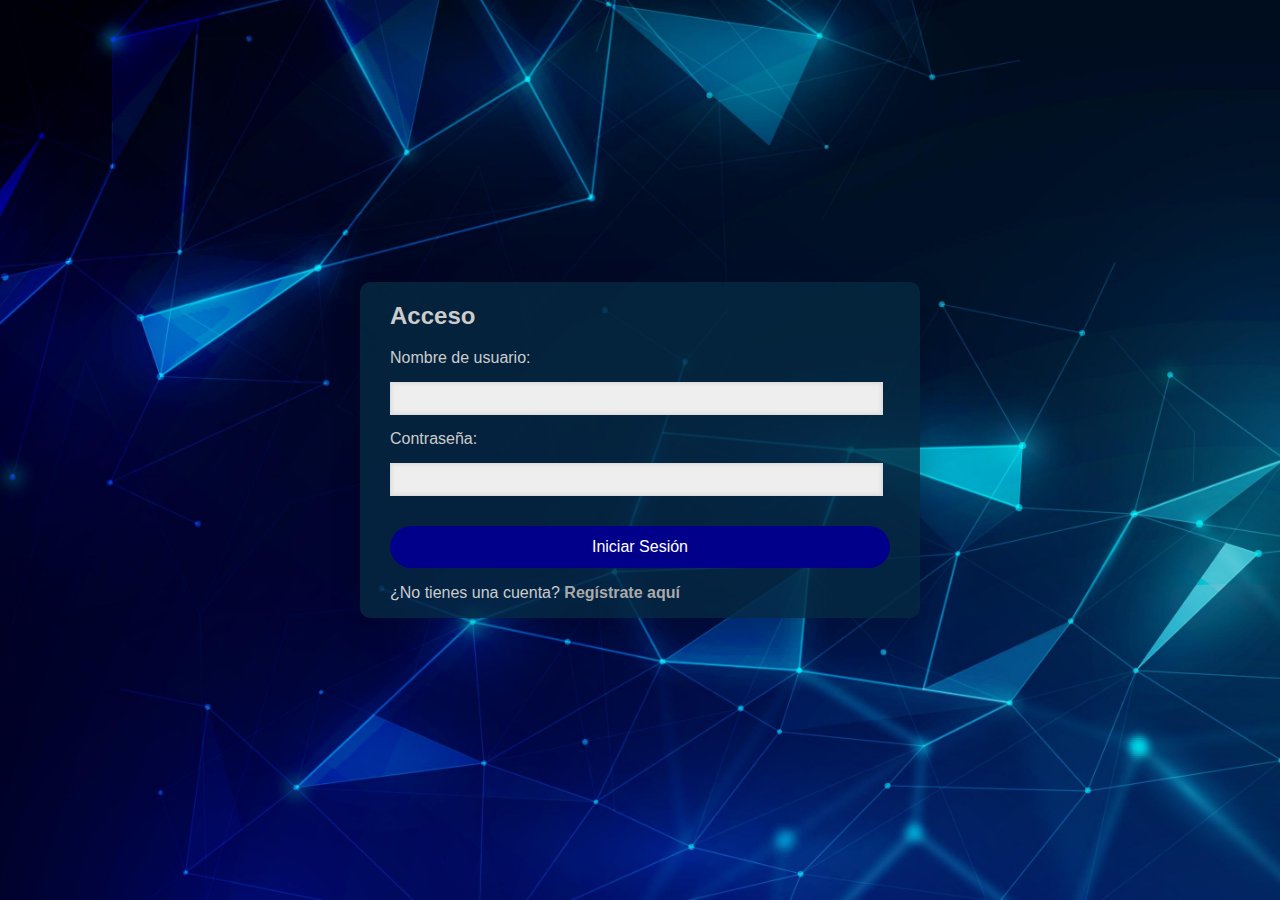
<file: index.html>
<!DOCTYPE html>
<html lang="en">
<head>
    <meta charset="UTF-8">
    <title>ModaManage - Inicio de Sesión</title>
    <link rel="stylesheet" href="css/login1.css">
</head>
<body>
    <div class="container">
        <div class="login-form">
            <h2>Acceso</h2>
            <form action="login.php" method="POST">
                <label for="username">Nombre de usuario:</label>
                <input type="text" id="username" name="username" required>
                <label for="password">Contraseña:</label>
                <input type="password" id="password" name="password" required>
                <button type="submit">Iniciar Sesión</button>
            </form>
            <p>¿No tienes una cuenta? <a href="register.html">Regístrate aquí</a></p>
        </div>
    </div>
</body>
</html>
</file>
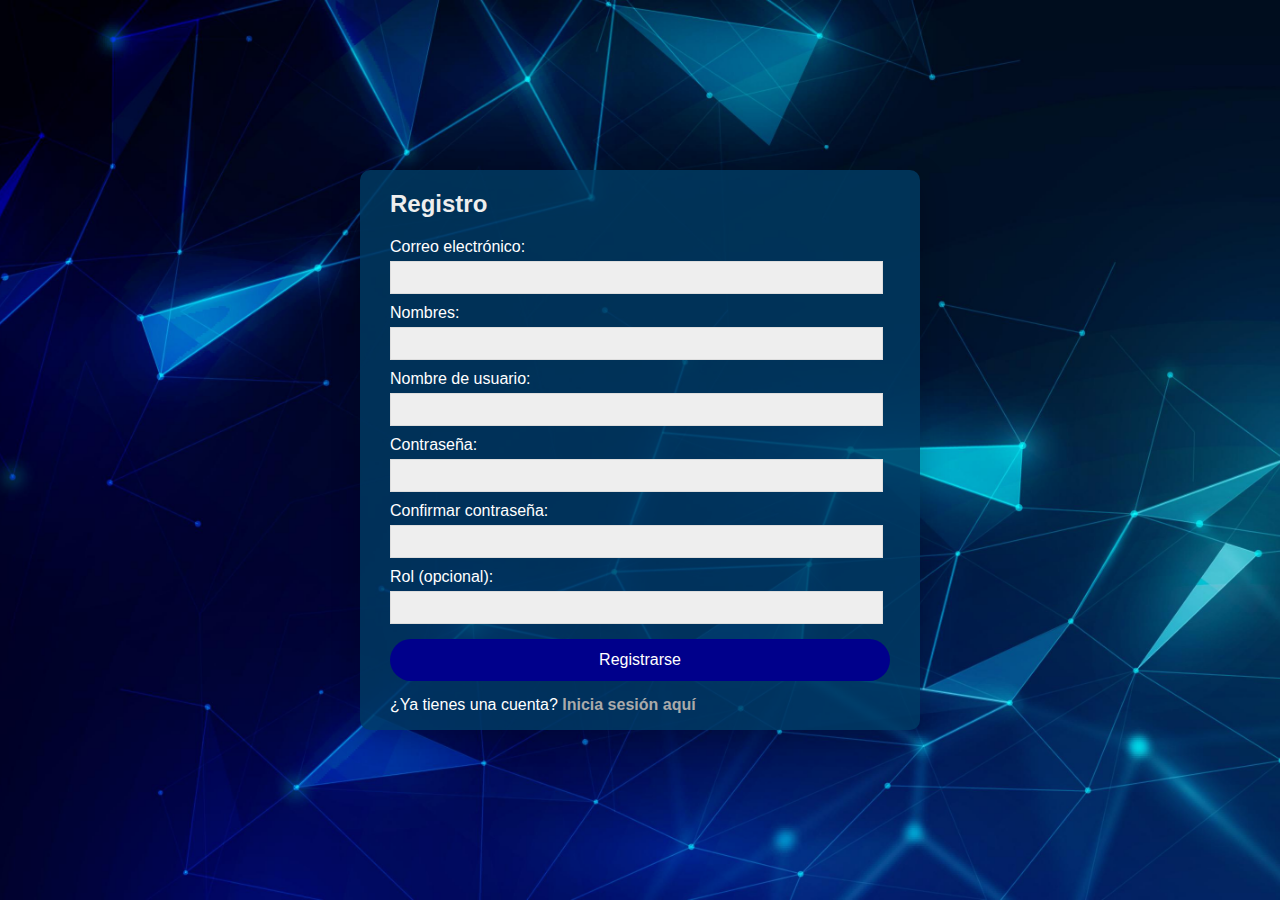
<file: register.html>
<!DOCTYPE html>
<html lang="en">
<head>
    <meta charset="UTF-8">
    <title>ModaManage - Registro</title>
    <link rel="stylesheet" href="css/register222.css">
</head>
<body>
    <div class="container">
        <div class="register-form">
            <h2>Registro</h2>
            <form action="register.php" method="post">
                <label for="email">Correo electrónico:</label>
                <input type="email" id="email" class="input-field" name="email" required>

                <label for="nombre">Nombres:</label>
                <input type="text" id="nombre" class="input-field" name="nombre" required>

                <label for="username">Nombre de usuario:</label>
                <input type="text" id="username" name="username" class="input-field" required>

                <label for="password">Contraseña:</label>
                <input type="password" id="password" name="password" class="input-field" required>

                <label for="confirm_password">Confirmar contraseña:</label>
                <input type="password" id="confirm_password" name="confirm_password" required class="input-field" required>

                <label for="rol">Rol (opcional):</label>
                <input type="number" class="input-field" id="rol" name="rol">

                <button type="submit">Registrarse</button>
            </form>
            <p>¿Ya tienes una cuenta? <a href="index.html">Inicia sesión aquí</a></p>
        </div>
    </div>
</body>
</html>
</file>
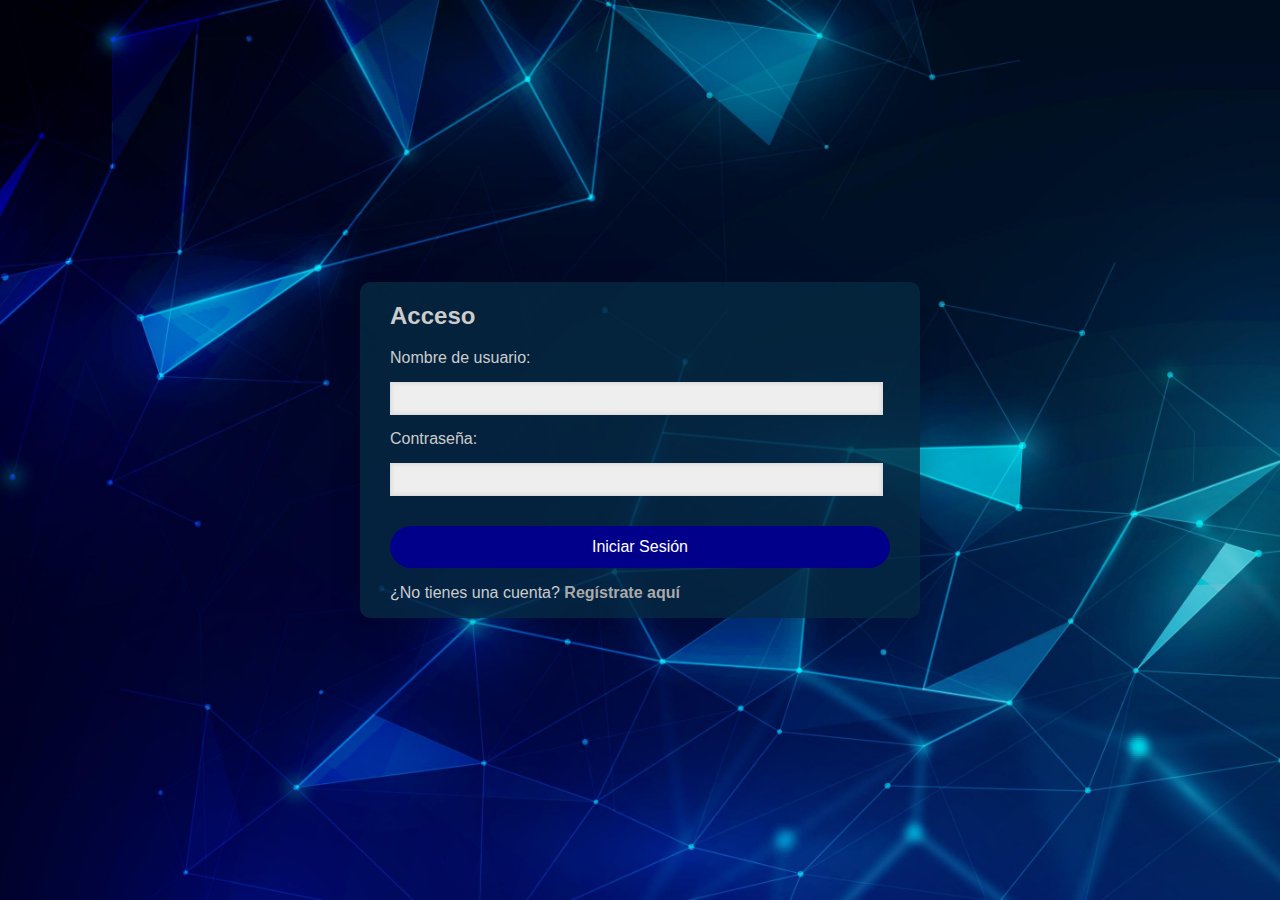
<file: inicio/login.html>
<!DOCTYPE html>
<html lang="en">
<head>
    <meta charset="UTF-8">
    <title>Aulapp - Inicio de Sesión</title>
    <link rel="stylesheet" href="../css/login1.css">
</head>
<body>
    <div class="container">
        <div class="login-form">
            <h2>Acceso</h2>
            <form action="login.php" method="POST">
                <label for="username">Nombre de usuario:</label>
                <input type="text" id="username" name="username" required>
                <label for="password">Contraseña:</label>
                <input type="password" id="password" name="password" required>
                <button type="submit">Iniciar Sesión</button>
            </form>
            <p>¿No tienes una cuenta? <a href="register.html">Regístrate aquí</a></p>
        </div>
    </div>
</body>
</html>
</file>
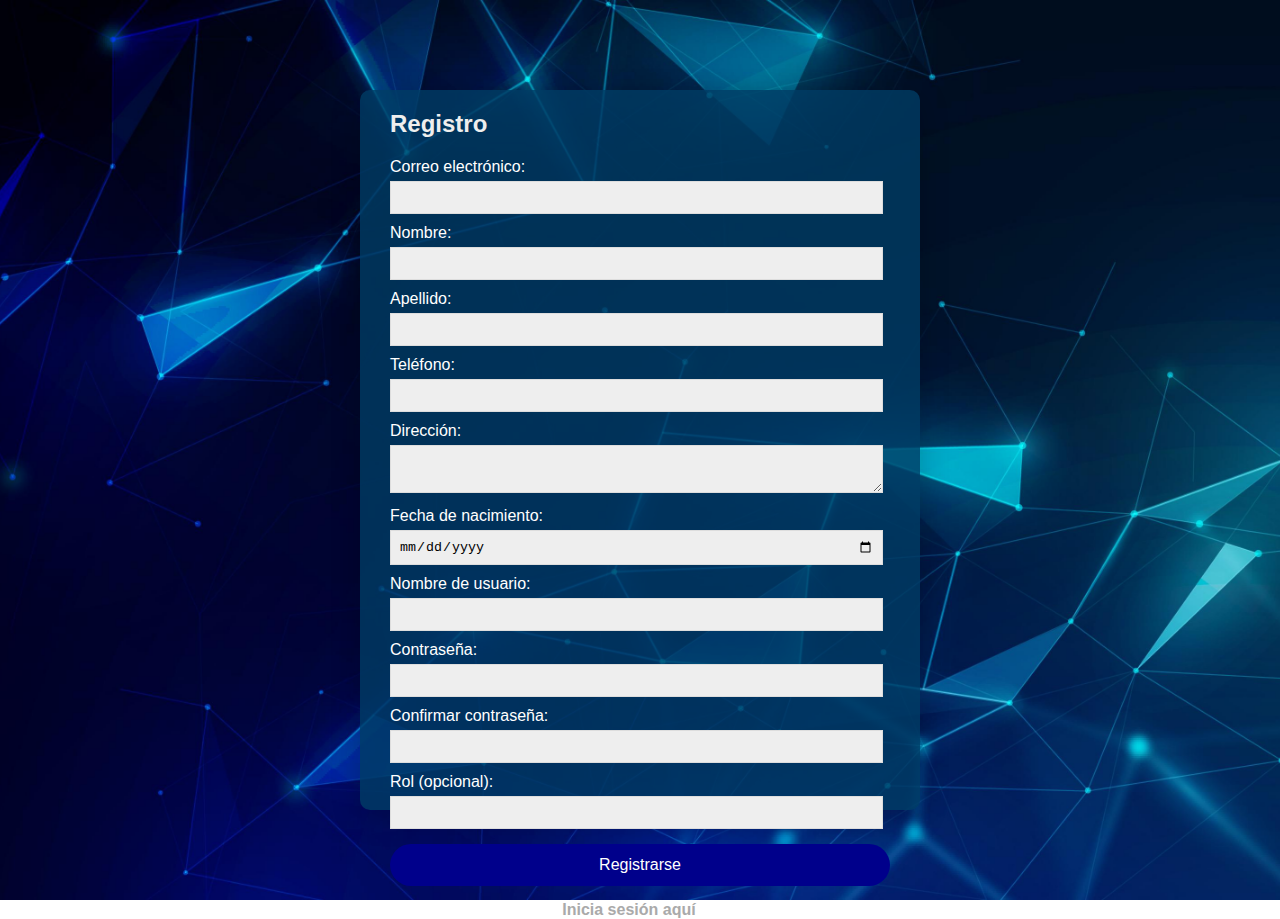
<file: inicio/register.html>
<!DOCTYPE html>
<html lang="en">
<head>
    <meta charset="UTF-8">
    <title>Aulapp - Registro</title>
    <link rel="stylesheet" href="../css/register222.css">
</head>
<body>
    <div class="container">
        <div class="register-form">
            <h2>Registro</h2>
            <form action="register.php" method="post">
                <label for="email">Correo electrónico:</label>
                <input type="email" id="email" class="input-field" name="email" required>

                <label for="nombre">Nombre:</label>
                <input type="text" id="nombre" class="input-field" name="nombre" required>

                <label for="apellido">Apellido:</label>
                <input type="text" id="apellido" class="input-field" name="apellido" required>

                <label for="telefono">Teléfono:</label>
                <input type="tel" id="telefono" name="telefono" class="input-field" pattern="[0-9]{10}" title="Por favor, introduce un número de teléfono válido" required>

                <label for="direccion">Dirección:</label>
                <textarea id="direccion" class="input-field" name="direccion"></textarea>

                <label for="fecha_nacimiento">Fecha de nacimiento:</label>
                <input type="date" id="fecha_nacimiento" class="input-field" name="fecha_nacimiento" required>

                <label for="username">Nombre de usuario:</label>
                <input type="text" id="username" name="username" class="input-field" required>

                <label for="password">Contraseña:</label>
                <input type="password" id="password" name="password" class="input-field" required>

                <label for="confirm_password">Confirmar contraseña:</label>
                <input type="password" id="confirm_password" name="confirm_password" required class="input-field" required>

                <label for="rol">Rol (opcional):</label>
                <input type="number" class="input-field" id="rol" name="rol" required>

                <button type="submit">Registrarse</button>
            </form>
            <p>¿Ya tienes una cuenta? <a href="login.html">Inicia sesión aquí</a></p>
        </div>
    </div>
</body>
</html>
</file>
<file: css/login1.css>
body {
    font-family: 'Poppins', sans-serif;
    background: url('../img/fondo.png') no-repeat center center fixed;
    background-size: cover;
    margin: 0;
    padding: 0;
    display: flex;
    justify-content: center;
    align-items: center;
    height: 100vh;
    
}


.container {
    width: 500px;
    max-height: 80vh;
    background-color: rgba(5, 41, 65, 0.8);
    padding: 0 30px;
    border-radius: 10px;
    box-shadow: 0 8px 30px rgba(0, 0, 0, 0.2);
    position: relative;
    animation: slideIn 1.5s ease forwards;
    animation-delay: 0.5s;
    color: #ccc;
}

input[type="text"],
input[type="password"] {
    width: 95%;
    padding: 8px;
    margin: 15px 0;
    border: 1px solid #ddd;
    background-color: #eee;
    color: #000;
    outline: none;
    box-shadow: inset 0 0 5px rgba(0, 0, 0, 0.1);
    transition: transform 0.2s ease, box-shadow 0.3s ease;
}

input[type="text"]:hover,
input[type="password"]:hover {
    transform: scale(1.05); /* Escala suave al pasar el mouse */
}

button {
    margin-top: 15px;
    background-color: darkblue;
    color: white;
    border: none;
    padding: 12px;
    border-radius: 30px;
    cursor: pointer;
    width: 100%;
    font-size: 16px;
}

button:hover {
    background-color: blue;
    transform: scale(1.05); /* Crecimiento suave al hacer hover */
}

button:active {
    transform: scale(0.98); /* Reducción suave al hacer clic */
}

.login-form a {
    color: #aaa;
    text-decoration: none;
    font-weight: bold;
    transition: color 0.3s ease;
}

.login-form a:hover {
    color: white;
}

/* Agregar animación al link de registro */
.login-form a {
    position: relative;
}
</file>
<file: css/register222.css>
body {
    font-family: 'Poppins', sans-serif;
    background: url('../img/fondo.png') no-repeat center center fixed;
    background-size: cover;
    margin: 0;
    padding: 0;
    display: flex;
    justify-content: center;
    align-items: center;
    height: 100vh;
    animation: fadeIn 2s ease-in;
    overflow: hidden;
}

.container {
    width: 500px;
    max-height: 80vh;
    background-color: rgba(0, 60, 100, 0.8);
    padding: 0 30px;
    border-radius: 10px;
    box-shadow: 0 8px 30px rgba(0, 0, 0, 0.2);
    position: relative;
    animation: slideIn 1.5s ease forwards;
    animation-delay: 0.5s;
}

h2 {
    color: #eee;
}

label {
    display: block;
    margin: 10px 0 5px;
    text-align: left;
    color: #ffffff;
}

.input-field {
    width: 95%;
    padding: 8px;
    border: 1px solid #ddd;
    background-color: #eee;
    color: #000;
    outline: none;
}

.input-field:hover {
    transform: scale(1.01);
}

.input-field:focus {
    background-color: #fff;
}

button {
    margin-top: 15px;
    background-color: darkblue;
    color: white;
    border: none;
    padding: 12px;
    border-radius: 30px;
    cursor: pointer;
    width: 100%;
    font-size: 16px;
}

button:hover {
    background-color: blue;
    transform: scale(1.01);
}

button:active {
    transform: scale(0.98);
}

p {
    margin-top: 15px;
    color: white;
}

a {
    color: #aaa;
    text-decoration: none;
    font-weight: bold;
    transition: color 0.3s ease;
}

a:hover {
    color: #fff;
}
</file>
